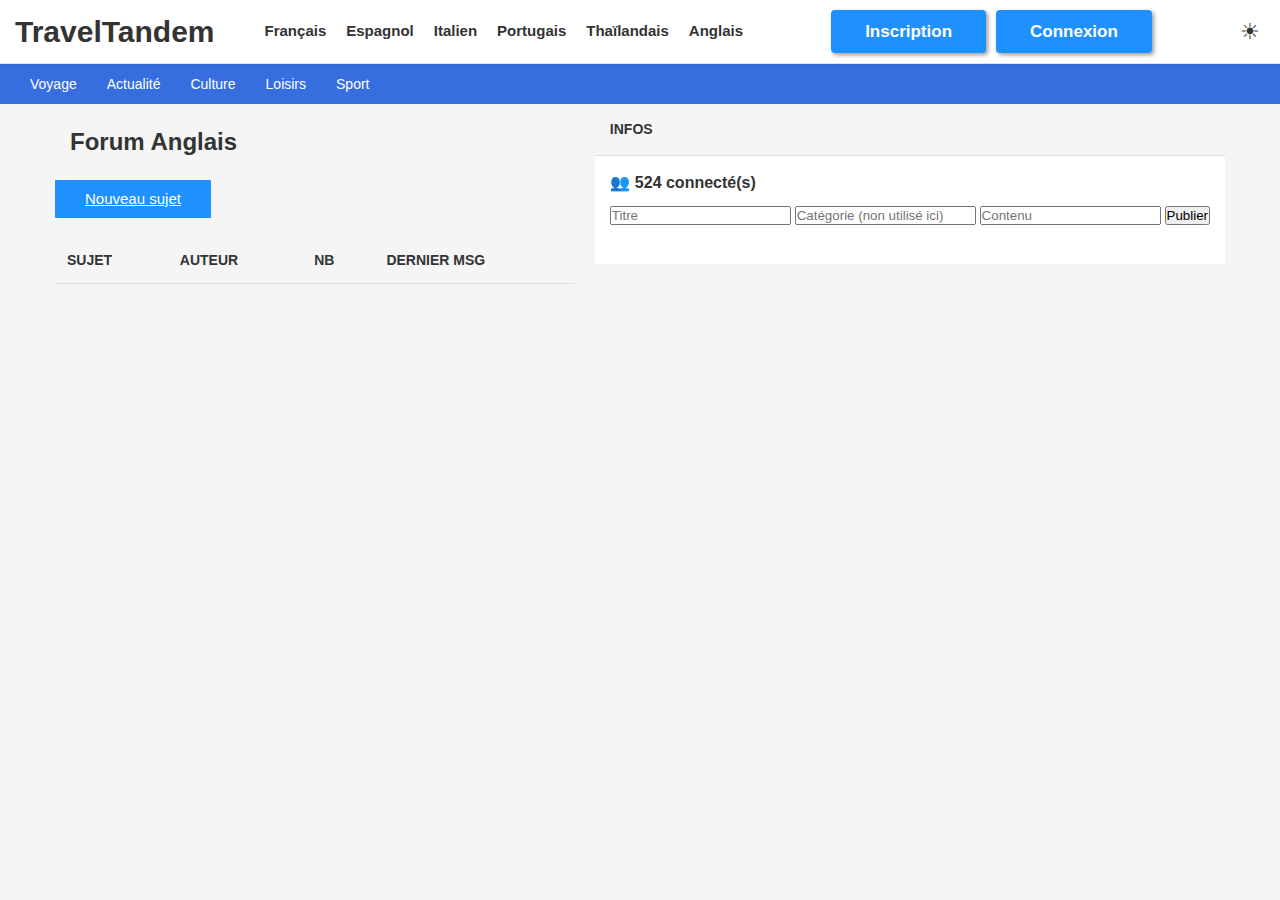
<file: templates/index.html>
<!DOCTYPE html>
<html lang="fr">
<head>
  <meta charset="UTF-8">
  <meta name="viewport" content="width=device-width, initial-scale=1.0">
  <title>TandemTalk Forum d'apprentissage de langue</title>
  <link rel="stylesheet" href="/styles/style_acc.css">
</head>
<body>
  <!-- Header Principal -->
  <header class="main-header">
    <div class="header-left">
      <div class="logo">
          <div class="logo-placeholder">TravelTandem</div>
        </a>
      </div>
      <nav class="main-nav">
    <a href="#">Français</a>
    <a href="#">Espagnol</a>
    <a href="#">Italien</a>
    <a href="#">Portugais</a>
    <a href="#">Thaïlandais</a>
    <a href="#">Anglais</a>
    
      </nav>
    </div>
    <div class="header-right">
      <div class="auth-buttons">
        <a href="http://localhost:8080/register" class="auth-link">Inscription</a>
        <a href="http://localhost:8080/login" class="auth-link">Connexion</a>
      </div>
    </div>
    
        </div>
      <button class="theme-button">
        <!-- si Jamais on veut faire un darkmode -->
        <span class="icon-sun">☀</span>
      </button>
    </div> 
  </header>

  <!-- Navigation des plateformes -->
  <nav class="platforms-nav">
    <a href="#">Voyage </a>
    <a href="#">Actualité </a> 
    <a href="#">Culture </a>
    <a href="/loisirs">Loisirs</a>
    <a href="#">Sport </a>
  </nav>


  <!-- Contenu principal -->
  <div class="main-container">
    <div class="forum-container">
      <h1 class="forum-title">Forum Anglais </h1>

      <!-- Actions du forum -->
      <div class="forum-actions">
        <a href="#" class="new-topic-button">Nouveau sujet</a>
      </div>

      <!-- Tableau des sujets -->
      <table class="topic-table">
        <thead>
          <tr>
            <th>SUJET</th>
            <th>AUTEUR</th>
            <th>NB</th>
            <th>DERNIER MSG</th>
          </tr>
        </thead>
        
      </table>
    </div>


      <div class="sidebar-box">
        <div class="sidebar-title">INFOS</div>
        <div class="sidebar-content">
          <div class="forum-stats">
            <span class="icon-users">👥</span> 524 connecté(s)
          </div>

        

          <div class="info-section">
            <form id="postForm">
                <input type="text" id="title" placeholder="Titre" name="title" required>
                <input type="text" id="category" placeholder="Catégorie (non utilisé ici)" name="category">
                <input type="text" id="content" placeholder="Contenu" name="content" required>
                <button type="submit">Publier</button>
              </form>
          </div>
        </div>
      </div>
    </div>
    <div id="posts-container">
    </div>
  </div>
</body>
</html>
</file>
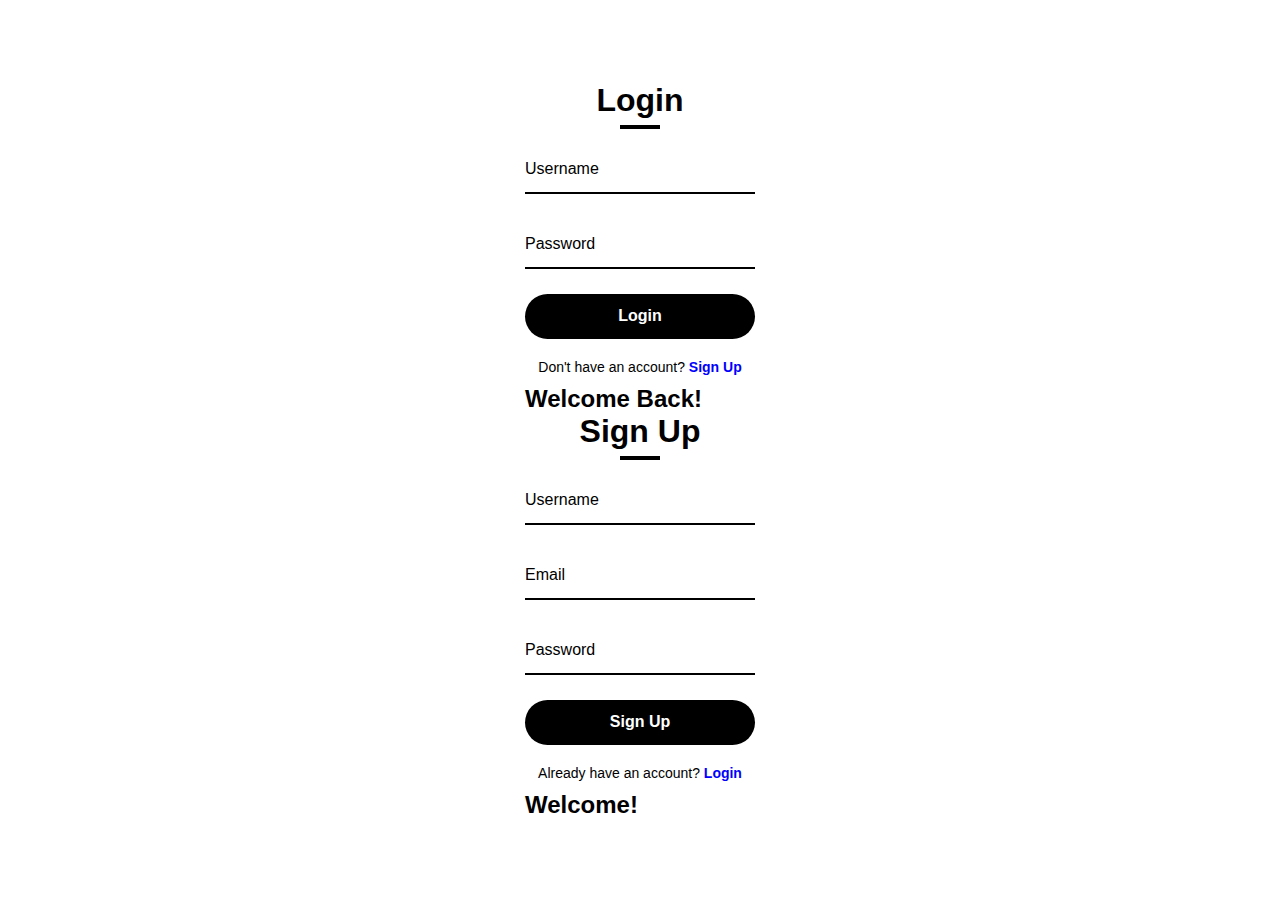
<file: templates/login.html>
<!DOCTYPE html>
<html lang="fr">
<head>
    <meta charset="UTF-8">
    <meta name="viewport" content="width=device-width, initial-scale=1.0">
    <title>login</title>
    <link rel="stylesheet" href="https://cdnjs.cloudflare.com/ajax/libs/font-awesome/5.15.3/css/all.min.css">
    <link rel="stylesheet" href="/styles/style_login.css">
</head>

<body>
    <div class="{{.Type}}">
        <span class="rotate-bg"></span>
        <span class="rotate-bg2"></span>

        <div class="form-box login">
            <h2 class="title animation" style="--i:0; --j:21">Login</h2>
            <form action="/api/login" method="POST">

                <div class="input-box animation" style="--i:1; --j:22">
                    <input type="text" name="username" required>
                    <label for="username_login">Username</label>
                    <i class='bx bxs-user'></i>
                </div>

                <div class="input-box animation" style="--i:2; --j:23">
                    <input type="password" name="password" required>
                    <label for="password_login">Password</label>
                    <i class='bx bxs-lock-alt'></i>
                </div>
                <button type="submit" class="btn animation" style="--i:3; --j:24">Login</button>
                <div class="linkTxt animation" style="--i:5; --j:25">
                    <p>Don't have an account? <a href="#" class="register-link">Sign Up</a></p>
                </div>
            </form>
        </div>

        <div class="info-text login">
            <h2 class="animation" style="--i:0; --j:20">Welcome Back!</h2>
            <p class="animation" style="--i:1; --j:21"></p>
        </div>

        <div class="form-box register">

            <h2 class="title animation" style="--i:17; --j:0">Sign Up</h2>

            <form action="/api/register" method="POST">
                <div class="input-box animation" style="--i:18; --j:1">
                    <input type="text" name="username"required>
                    <label for="username_signup">Username</label>
                    <i class='bx bxs-user'></i>
                </div>

                <div class="input-box animation" style="--i:19; --j:2">
                    <input type="email" name= "email" required>
                    <label for="email">Email</label>
                    <i class='bx bxs-envelope'></i>
                </div>

                <div class="input-box animation" style="--i:20; --j:3">
                    <input type="password" name="password" required>
                    <label for="password_signup">Password</label>
                    <i class='bx bxs-lock-alt'></i>
                </div>

                <button type="submit" class="btn animation" style="--i:21;--j:4">Sign Up</button>

                <div class="linkTxt animation" style="--i:22; --j:5">
                    <p>Already have an account? <a href="#" class="login-link">Login</a></p>
                </div>

            </form>
        </div>

        <div class="info-text register">
            <h2 class="animation" style="--i:17; --j:0;">Welcome!</h2>
            <p class="animation" style="--i:18; --j:1;"></p>
        </div>

    </div>
    <script src="/scripts/script_login.js"></script>
</body>

</html>
</file>
<file: styles/style_login.css>
:root{
    --white: #fff;
    --black: #000000;
    --lightBulue: rgb(0, 0, 0);
}

*{
    margin: 0;
    padding: 0;
    box-sizing: border-box;
    font-family: 'Poppins', sans-serif;
}

body{
    display: flex;
    justify-content: center;
    align-items: center;
    min-height: 100vh;
}

.wrapper{
    position: relative;
    width: 750px;
    height: 450px;
    background: var(--white);
    border: 2px solid var(--lightBulue);
    border-radius: 10px;
    box-shadow: 0 0 20px var(--lightBulue);
    overflow: hidden;
}


.wrapper .form-box{
    position: absolute;
    top: 0;
    width: 50%;
    height: 100%;
    display: flex;
    justify-content: center;
    flex-direction: column;
}

.wrapper .form-box.login{
    left: 0;
    padding: 0 60px 0 40px;
}

.form-box h2{
    margin-bottom: 10px;
    position: relative;
    font-size: 32px;
    color: var(--lightBulue);
    text-align: center;
}

.form-box h2::after{
    content: "";
    position: absolute;
    bottom: -10px;
    left: 50%;
    transform: translateX(-50%);
    width: 40px;
    height: 4px;
    background: var(--black);
}

.form-box .input-box{
    position: relative;
    width: 100%;
    height: 50px;
    margin: 25px 0;
}

.input-box input{
    width: 100%;
    height: 100%;
    background: transparent;
    color: var(--lightBulue);
    font-size: 16px;
    font-weight: 500;
    border: none;
    outline: none;
    border-bottom: 2px solid var(--lightBulue);
    transition: .5s;
    padding-right: 23px;
}

.input-box input:focus,
.input-box input:valid{
    border-bottom-color: var(--lightBulue);
}

.input-box label{
    position: absolute;
    top: 50%;
    left: 0;
    transform: translateY(-50%);
    font-size: 16px;
    color: var(--black);
    pointer-events: none;
    transition: 0.5s;
}


.input-box input:focus~label,
.input-box input:valid~label{
    top: -5px;
    color: var(--lightBulue);
}


.input-box i{
    position: absolute;
    top: 50%;
    right: 0;
    transform: translateY(-50%);
    font-size: 18px;
    transition: 0.5s;
}

.input-box input:focus~i,
.input-box input:valid~i{
    color: var(--lightBulue);
}

form button{
    width: 100%;
    height: 45px;
    background-color: var(--lightBulue);
    color: var(--white);
    border: none;
    outline: none;
    border-radius: 40px;
    cursor: pointer;
    font-size: 16px;
    font-weight: 600;
    transition: .3s;
}

form button:hover{
    box-shadow: 0 0 10px rgba(0, 0, 0, 0.8);
}

form .linkTxt{
    font-size: 14px;
    color: var(--lightBulue);
    text-align: center;
    margin: 20px 0 10px;
}

.linkTxt p a{
    color: blue;
    text-decoration: none;
    font-weight: 600;
}

.wrapper .form-box.login .animation{
    transform: translateX(0);
    transition: 0.7s ease;
    opacity: 1;
    filter: blur(0);
    transition-delay: calc(.1s * var(--j));
}


.wrapper.active .form-box.login .animation{
    transform: translateX(-120%);
    opacity: 0;
    filter: blur(10px);
    transition-delay: calc(.1s * var(--i));
}






.wrapper .info-text{
    position: absolute;
    top: 0;
    width: 50%;
    height: 100%;
    display: flex;
    flex-direction: column;
    justify-content: center;
}

.wrapper .info-text.login{
    right: 0;
    text-align: right;
    padding: 0 40px 60px 150px;

}

.wrapper .info-text h2{
    font-size: 36px;
    color: var(--white);
    line-height: 1.3;
    text-transform: uppercase;
}

.wrapper .info-text p{
    font-size: 16px;
    color: var(--white);
}


.wrapper .info-text.login .animation{
    transform: translateX(0);
    opacity: 1;
    filter: blur(0);
    transition: 0.7s ease;
    transition-delay: calc(.1s * var(--j));
}
.wrapper.active .info-text.login .animation{
    transform: translateX(120px);
    opacity: 0;
    filter: blur(10px);
    transition: 0.7s ease;
    transition-delay: calc(.1s * var(--i));
}





.wrapper .rotate-bg{
    position: absolute;
    top: -4px;
    right: 0;
    width: 850px;
    height: 600px;
    background: #000;
    transform: rotate(10deg) skewY(40deg);
    transform-origin: bottom right;
    transition: 1.5s ease;
    transition-delay: 1.6s;
}

.wrapper.active .rotate-bg{
    transform: rotate(0) skewY(0);
    transition-delay: 0.5s;
}

.wrapper .form-box.register{
    padding: 0 40px 0 60px;
    right: 0;
}

.wrapper.active .form-box.register{
    pointer-events: auto;
}


.wrapper .form-box.register .animation{
    transform: translateX(120%);
    opacity: 0;
    filter: blur(10px);
    transition: .4s ease;
    transition-delay: calc(.1s * var(--j));
}

.wrapper.active .form-box.register .animation{
    transform: translateX(0);
    opacity: 1;
    filter: blur(0);
    transition-delay: calc(.1s * var(--i));
}



.wrapper .info-text.register{
    left: 0;
    text-align: left;
    padding: 0 150px 60px 40px;
    pointer-events: none;
}

.wrapper.active .info-text.register{
    pointer-events: auto;
}


.wrapper .info-text.register .animation{
    transform: translateX(-120%);
    opacity: 0;
    filter: blur(10px);
    transition: .4s ease;
    transition-delay: calc(.1s * var(--j));
}

.wrapper.active .info-text.register .animation{
    transform: translateX(0);
    opacity: 1;
    filter: blur(0);
    transition-delay: calc(.1s * var(--i));
}




.wrapper .rotate-bg2{
    position: absolute;
    top: 100%;
    left: 250px;
    width: 850px;
    height: 700px;
    background: var(--white);
    transform: rotate(0) skewY(0);
    transform-origin: bottom left;
    transition: 1.5s ease;
    transition-delay: 0.5s;
}

.wrapper.active .rotate-bg2{
    transform: rotate(-11deg) skewY(-40deg);
    transition-delay: 1.2s;
}
</file>
<file: styles/style_acc.css>
/* Reset et styles de base */
* {
  margin: 0;
  padding: 0;
  box-sizing: border-box;
  font-family: Arial, sans-serif;
}

body {
  background-color: #f5f5f5;
  color: #333;
  font-size: 14px;
  line-height: 1.5;
}

/* Header principal */
.main-header {
  background-color: white;
  height: 64px;
  display: flex;
  align-items: center;
  justify-content: space-between;
  padding: 0 15px;
  border-bottom: 1px solid #e0e0e0;
  position: sticky;
  top: 0;
  z-index: 100;
  box-shadow: 0 2px 4px rgba(0, 0, 0, 0.05);
}

.header-left {
  display: flex;
  align-items: center;
}

.logo {
  margin-right: 20px;
}

  .logo-placeholder {
    /* Emplacement pour le logo */
    font-family: 'Montserrat', sans-serif;
    font-size: 30px;
    font-weight: bold;
    color: #333;
    text-decoration: none;
    display: flex;
    align-items: center;
    margin-right: 30px;
}

.main-nav {
  display: flex;
  gap: 20px;
}

.main-nav a {
  color: #333;
  text-decoration: none;
  font-weight: 700;
  font-size: 15px;
  padding: 5px 0;
}

.main-nav a:hover {
  color: #0800ff;
}

.header-right {
  display: flex;
  align-items: center;
  gap: 15px;
}

.search-button, .user-button, .theme-button {
  background: none;
  border: none;
  cursor: pointer;
  font-size: 22px;
  color: #333;
  display: flex;
  align-items: center;
}

/* Icônes personnalisées */
.icon-search, .icon-user, .icon-sun, .icon-star, .icon-rss, .icon-cog, 
.icon-right, .icon-pin, .icon-folder, .icon-users {
  /* Emplacements pour vos icônes */
  display: inline-block;
  margin-right: 5px;
}

/* Sous-header avec plateformes */
.platforms-nav {
  background-color: #366EDF;
  color: white;
  display: flex;
  padding: 0 15px;
  height: 40px;
  align-items: center;
}

.platforms-nav a {
  color: white;
  text-decoration: none;
  padding: 0 15px;
  font-size: 14px;
  height: 100%;
  display: flex;
  align-items: center;
}

.platforms-nav a:hover {
  background-color: #1a2642;
}

/* Fil d'Ariane */
.breadcrumb {
  padding: 15px;
  font-size: 13px;
  color: #666;
  background-color: #f5f5f5;
  display: flex;
  align-items: center;
}

.breadcrumb a {
  color: #666;
  text-decoration: none;
}

.breadcrumb a:hover {
  text-decoration: underline;
}

.breadcrumb-icon {
  margin-left: auto;
  display: flex;
  gap: 15px;
}

.breadcrumb-icon a {
  color: #666;
  font-size: 16px;
}

/* Titre du forum */
.forum-title {
  font-size: 24px;
  font-weight: bold;
  margin: 20px 15px;
  color: #333;
}

/* Container principal */
.main-container {
  display: flex;
  max-width: 1200px;
  margin: 0 auto;
  padding: 0 15px;
}

.forum-container {
  flex: 1;
  margin-right: 20px;
}

.sidebar {
  width: 300px;
}

/* Boutons d'action */
.forum-actions {
  display: flex;
  justify-content: space-between;
  margin-bottom: 15px;
}

.new-topic-button {
  font-size: 15px;
  padding: 0.5em 2em;
  border: transparent;
  background: dodgerblue;
  color: white;
  border-radius: 1px;
 }
 

.refresh-button {
  background-color: white;
  color: #ff5400;
  border: 1px solid #ff5400;
  border-radius: 20px;
  padding: 8px 15px;
  font-weight: bold;
  cursor: pointer;
  text-decoration: none;
}

/* Barre de recherche */
.search-bar {
  display: flex;
  margin-bottom: 20px;
  border: 1px solid #e0e0e0;
  border-radius: 5px;
  overflow: hidden;
  background-color: white;
}

.search-dropdown {
  width: 100px;
  border-right: 1px solid #e0e0e0;
  padding: 10px;
  color: #666;
  position: relative;
  display: flex;
  align-items: center;
  justify-content: space-between;
  cursor: pointer;
}

.search-dropdown:after {
  content: "▼";
  font-size: 10px;
}

.search-input {
  flex: 1;
  padding: 10px;
  border: none;
  outline: none;
}

.search-button-container {
  padding: 10px;
  background-color: white;
  display: flex;
  align-items: center;
}

/* Tableau de sujets */
.topic-table {
  width: 100%;
  border-collapse: collapse;
  margin-top: 20px;
  background-color: white;
}

.topic-table th {
  background-color: #f5f5f5;
  padding: 12px;
  text-align: left;
  border-bottom: 1px solid #e0e0e0;
  font-weight: bold;
}

.topic-table td {
  padding: 12px;
  border-bottom: 1px solid #f0f0f0;
}

.topic-icon {
  color: #c62828;
  font-size: 18px;
  text-align: center;
}

.topic-title {
  color: #000000;
  text-decoration: none;
  font-weight: normal;
}

.topic-title:hover {
  text-decoration: underline;
}

.author, .message-count, .last-message {
  color: #666;
}

.date {
  color: #0066cc;
}

/* Styles pour les lignes du tableau alternées */
.topic-table tr:nth-child(even) {
  background-color: #f9f9f9;
}

/* Pagination */
.pagination {
  display: flex;
  justify-content: center;
  margin: 20px 0;
}

.pagination-button {
  width: 40px;
  height: 40px;
  border-radius: 50%;
  display: flex;
  align-items: center;
  justify-content: center;
  background-color: white;
  border: 1px solid #e0e0e0;
  margin: 0 5px;
  cursor: pointer;
  color: #333;
  font-size: 16px;
}

.pagination-button:hover {
  background-color: #f5f5f5;
}

/* Sidebar */
.sidebar-box {
  background-color: white;
  border-radius: 3px;
  margin-bottom: 20px;
  overflow: hidden;
}

.sidebar-title {
  background-color: #f5f5f5;
  padding: 15px;
  font-weight: bold;
  border-bottom: 1px solid #e0e0e0;
}

.sidebar-content {
  padding: 15px;
}

.sidebar-link {
  display: block;
  padding: 8px 0;
  color: #666;
  text-decoration: none;
}

.sidebar-link:hover {
  color: #ff5400;
}

.info-section {
  margin-bottom: 15px;
}

.forum-stats {
  font-size: 16px;
  font-weight: bold;
  color: #333;
  margin-bottom: 10px;
  display: flex;
  align-items: center;
}

.moderator-list {
  margin-bottom: 10px;
}

.moderator-name {
  color: #0066cc;
  text-decoration: none;
}

.moderator-name:hover {
  text-decoration: underline;
}

.forum-links a {
  display: block;
  padding: 5px 0;
  color: #0066cc;
  text-decoration: none;
}

.forum-links a:hover {
  text-decoration: underline;
}

/* Styles spécifiques pour les icônes */
.icon-pin {
  color: #c62828;
}

.icon-folder {
  color: #ffc107;
}

/* Style pour la ligne "à ne pas manquer" */
.no-content {
  color: #666;
  padding: 10px 0;
  border-bottom: 1px solid #e0e0e0;
}
 
.auth-buttons {
  display: flex;
  gap: 10px;
}

.auth-link {
  font-size: 17px;
  padding: 0.5em 2em;
  background: dodgerblue;
  color: white;
  border-radius: 4px;
  text-decoration: none;
  font-weight: bold;
  box-shadow: 2px 2px 4px rgba(0,0,0,0.4);
  display: inline-flex;
  align-items: center;
  justify-content: center;
}

.auth-link:hover {
  background: linear-gradient(90deg, rgba(30,144,255,1) 0%, rgba(0,212,255,1) 100%);
}

.auth-link:active {
  transform: translate(0em, 0.2em);
}
</file>
